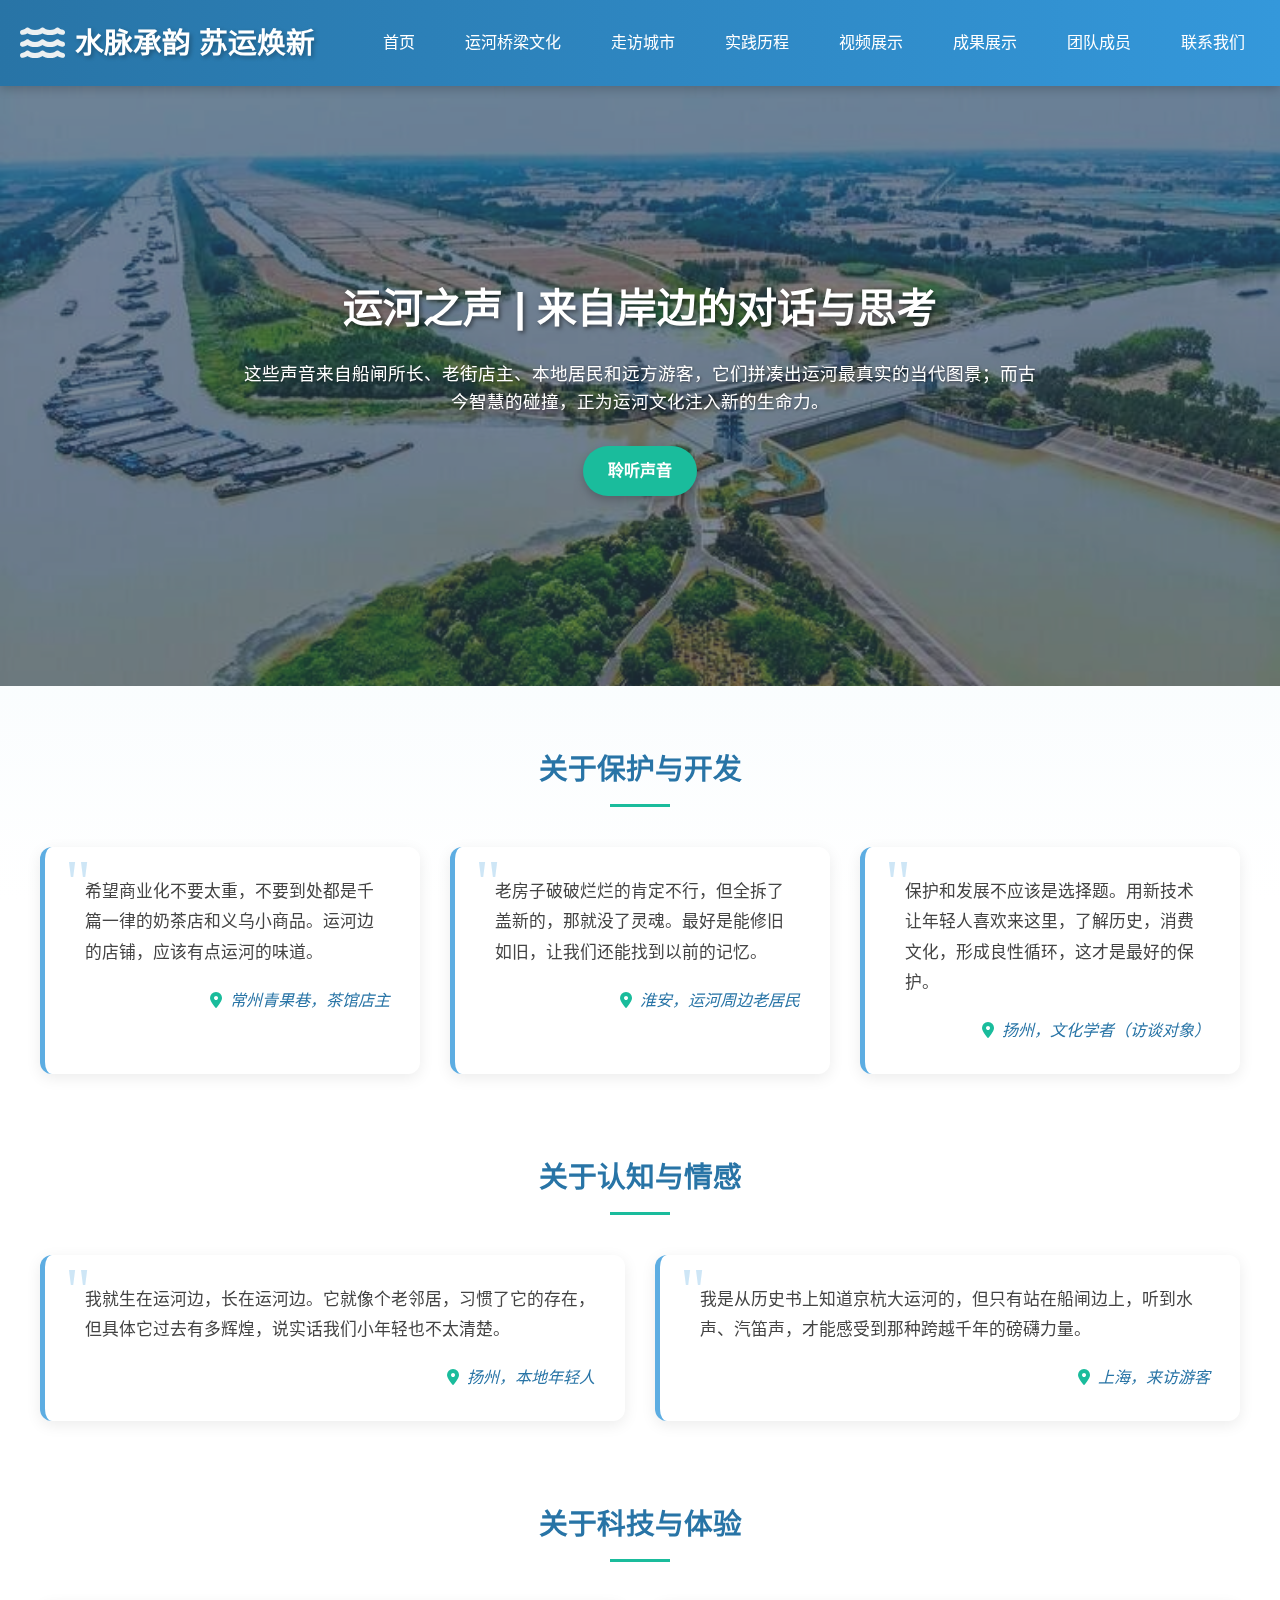
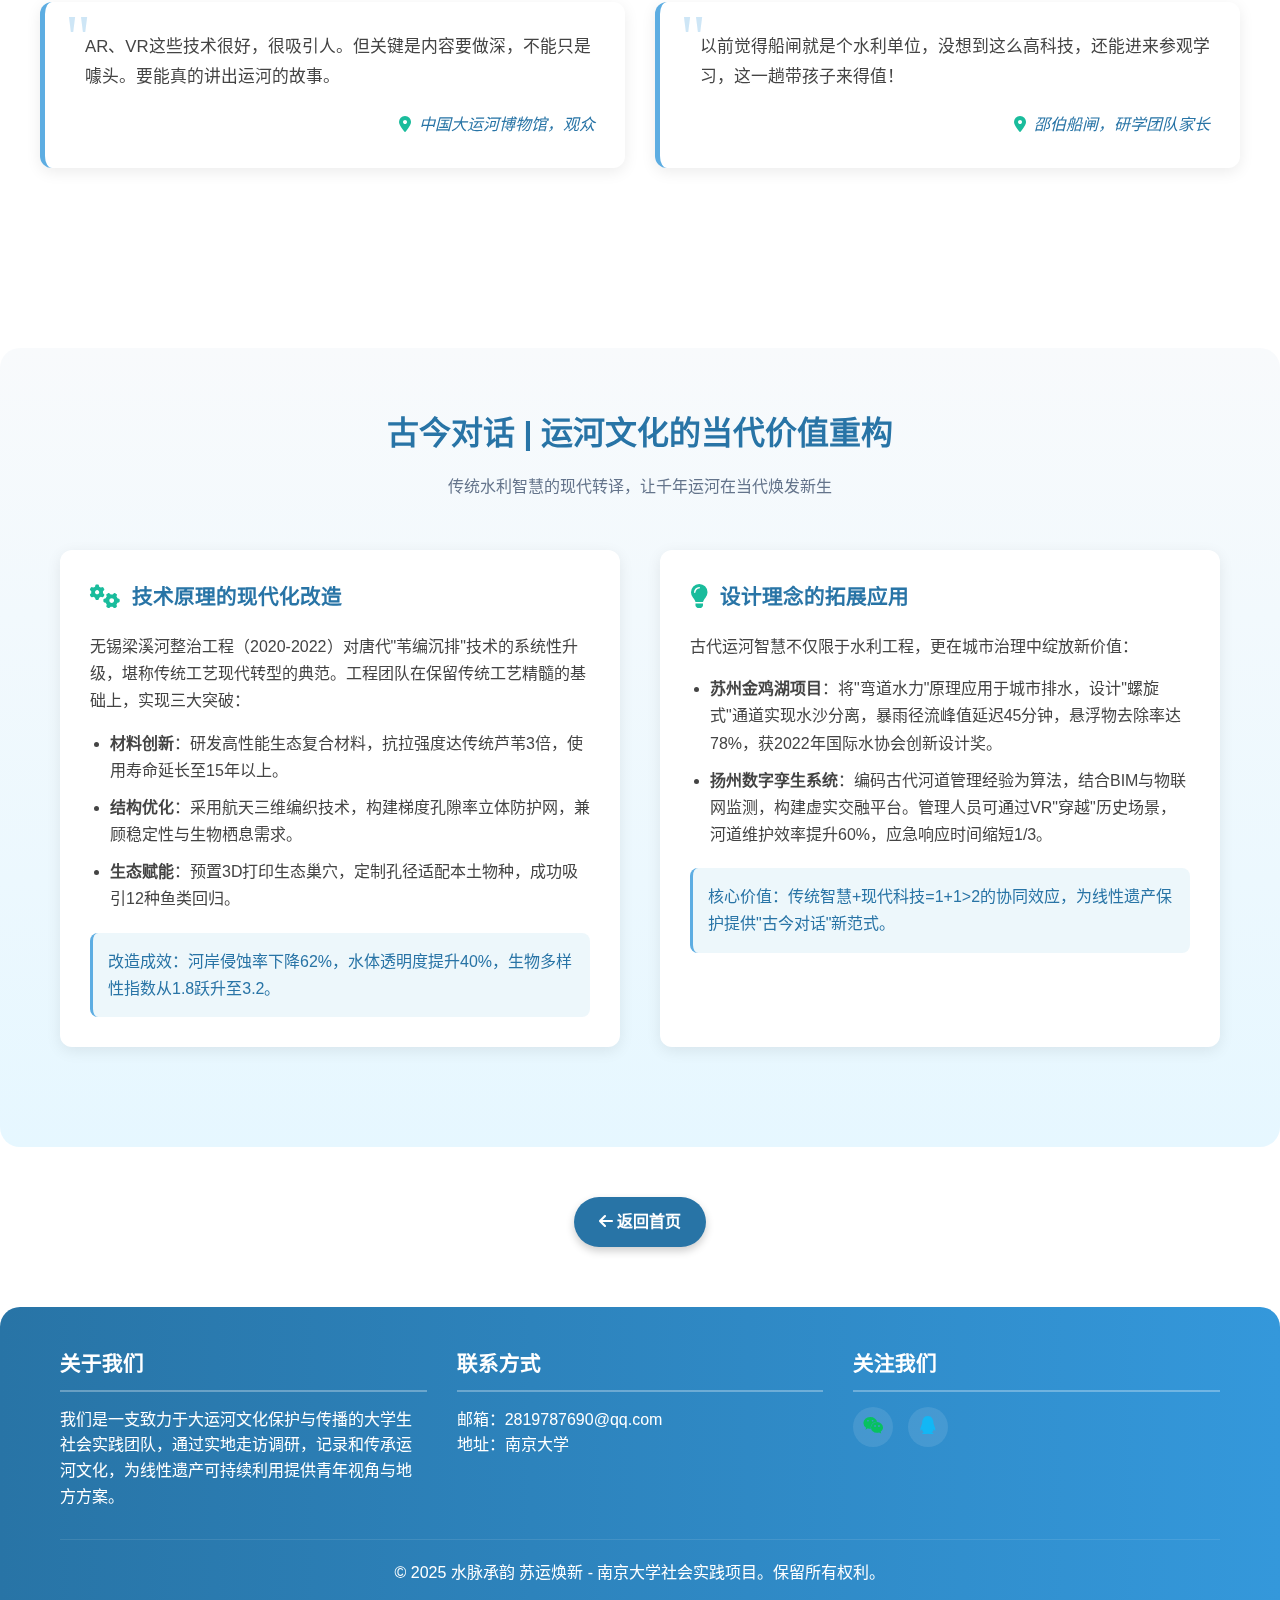
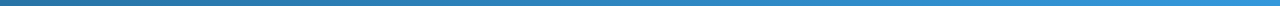
<file: canal-voice.html>
<!DOCTYPE html>
<html lang="zh-CN">
<head>
    <meta charset="UTF-8">
    <meta name="viewport" content="width=device-width, initial-scale=1.0">
    <title>运河之声 | 水脉承韵 苏运焕新</title>
    <link rel="icon" type="image/x-icon" href="Imgs/favicon.jpg">
    <link rel="stylesheet" href="https://cdnjs.cloudflare.com/ajax/libs/font-awesome/6.0.0/css/all.min.css">
    <link rel="stylesheet" href="styles.css">
    <style>
        /* 子页面专属样式 */
        .voice-hero {
            background: url('Imgs/城市地点/淮安1.jpg') center center/cover no-repeat;
            min-height: 600px;
            display: flex;
            align-items: center;
            position: relative;
        }
        .voice-hero::before {
            content: "";
            position: absolute;
            top: 0; left: 0; right: 0; bottom: 0;
            background: rgba(44, 62, 80, 0.6);
        }
        .voice-hero .container {
            position: relative;
            z-index: 2;
            color: white;
            text-align: center;
            padding: 40px 20px;
        }
        .voice-hero h2 {
            font-size: 2.5rem;
            margin-bottom: 20px;
            text-shadow: 2px 2px 4px rgba(0,0,0,0.5);
        }
        .voice-hero p {
            font-size: 1.1rem;
            max-width: 800px;
            margin: 0 auto 30px;
            text-shadow: 1px 1px 3px rgba(0,0,0,0.5);
        }

        /* 声音卡片样式 */
        .voice-section {
            padding: 60px 0;
        }
        .voice-card-group {
            margin-bottom: 80px;
        }
        .voice-card-group h3 {
            text-align: center;
            color: var(--canal-dark);
            font-size: 1.8rem;
            margin-bottom: 40px;
            position: relative;
            padding-bottom: 15px;
        }
        .voice-card-group h3::after {
            content: "";
            position: absolute;
            bottom: 0;
            left: 50%;
            transform: translateX(-50%);
            width: 60px;
            height: 3px;
            background: var(--accent-color);
        }

        .voice-cards {
            display: grid;
            grid-template-columns: repeat(auto-fit, minmax(320px, 1fr));
            gap: 30px;
        }
        .voice-card {
            background: white;
            border-radius: 12px;
            box-shadow: 0 4px 15px rgba(0,0,0,0.08);
            padding: 30px;
            border-left: 5px solid var(--canal-blue);
            position: relative;
            transition: transform 0.3s;
        }
        .voice-card:hover {
            transform: translateY(-8px);
            box-shadow: 0 8px 20px rgba(0,0,0,0.12);
        }
        .voice-card::before {
            content: '"';
            position: absolute;
            top: -15px;
            left: 20px;
            font-size: 4rem;
            color: var(--canal-light);
            font-family: Georgia, serif;
            opacity: 0.6;
        }
        .voice-content {
            font-size: 1.05rem;
            line-height: 1.8;
            color: #444;
            margin-bottom: 20px;
            padding-left: 10px;
        }
        .voice-source {
            text-align: right;
            color: var(--canal-dark);
            font-weight: 500;
            font-style: italic;
        }
        .voice-source i {
            margin-right: 8px;
            color: var(--accent-color);
        }

        /* 古今对话样式 */
        .dialogue-section {
            background: linear-gradient(to bottom, #f8fafc, #e6f7ff);
            padding: 60px 0;
            border-radius: 20px;
            margin: 40px 0;
        }
        .dialogue-header {
            text-align: center;
            margin-bottom: 50px;
        }
        .dialogue-header h3 {
            font-size: 2rem;
            color: var(--canal-dark);
            margin-bottom: 15px;
        }
        .dialogue-header p {
            max-width: 700px;
            margin: 0 auto;
            color: #64748b;
        }

        .dialogue-content {
            display: grid;
            grid-template-columns: repeat(auto-fit, minmax(350px, 1fr));
            gap: 40px;
            margin-bottom: 40px;
        }
        .dialogue-card {
            background: white;
            border-radius: 12px;
            box-shadow: 0 4px 15px rgba(0,0,0,0.08);
            padding: 30px;
            transition: transform 0.3s;
        }
        .dialogue-card:hover {
            transform: translateY(-5px);
        }
        .dialogue-card h4 {
            color: var(--canal-dark);
            font-size: 1.3rem;
            margin-bottom: 20px;
            display: flex;
            align-items: center;
        }
        .dialogue-card h4 i {
            margin-right: 12px;
            color: var(--accent-color);
            font-size: 1.5rem;
        }
        .dialogue-card p {
            color: #444;
            line-height: 1.7;
            margin-bottom: 15px;
        }
        .dialogue-card ul {
            padding-left: 20px;
            color: #444;
            line-height: 1.7;
            margin-bottom: 15px;
        }
        .dialogue-card ul li {
            margin-bottom: 10px;
        }
        .data-highlight {
            background: rgba(82, 179, 217, 0.1);
            padding: 15px;
            border-radius: 8px;
            border-left: 3px solid var(--canal-blue);
            margin-top: 20px;
        }
        .data-highlight p {
            color: var(--canal-dark);
            font-weight: 500;
            margin-bottom: 0;
        }

        /* 返回首页按钮 */
        .back-home {
            text-align: center;
            margin: 50px 0 30px;
        }
        .back-btn {
            background: var(--canal-dark);
            padding: 12px 25px;
            font-size: 1rem;
        }
        .back-btn:hover {
            background: var(--primary-color);
        }
    </style>
</head>
<body>
    <!-- 头部导航 -->
    <header>
        <div class="container header-content" style="max-width: 1300px;">
            <div class="logo">
                <i class="fas fa-water logo-icon"></i>
                <h1>水脉承韵 苏运焕新</h1>
            </div>
            <div class="nav-container">
                <nav>
                  <ul>
                      <li><a href="index.html">首页</a></li>
                      <li><a href="index.html#bridges-map">运河桥梁文化</a></li>
                      <li><a href="index.html#cities">走访城市</a></li>
                      <li><a href="index.html#history">实践历程</a></li>
                      <li><a href="index.html#video">视频展示</a></li>
                      <li><a href="index.html#achievements">成果展示</a></li>
                      <li><a href="index.html#team">团队成员</a></li>
                      <li><a href="index.html#contact">联系我们</a></li>
                    </ul>
                </nav>
            </div>
        </div>
    </header>

    <!-- 英雄区域 -->
    <section class="voice-hero">
        <div class="container">
            <h2>运河之声 | 来自岸边的对话与思考</h2>
            <p>这些声音来自船闸所长、老街店主、本地居民和远方游客，它们拼凑出运河最真实的当代图景；而古今智慧的碰撞，正为运河文化注入新的生命力。</p>
            <a href="#voice-content" class="btn">聆听声音</a>
        </div>
    </section>

    <!-- 运河之声内容区 -->
    <section class="voice-section container" id="voice-content">
        <!-- 第一组：关于保护与开发 -->
        <div class="voice-card-group">
            <h3>关于保护与开发</h3>
            <div class="voice-cards">
                <div class="voice-card">
                    <div class="voice-content">
                        希望商业化不要太重，不要到处都是千篇一律的奶茶店和义乌小商品。运河边的店铺，应该有点运河的味道。
                    </div>
                    <div class="voice-source">
                        <i class="fas fa-map-marker-alt"></i>常州青果巷，茶馆店主
                    </div>
                </div>
                <div class="voice-card">
                    <div class="voice-content">
                        老房子破破烂烂的肯定不行，但全拆了盖新的，那就没了灵魂。最好是能修旧如旧，让我们还能找到以前的记忆。
                    </div>
                    <div class="voice-source">
                        <i class="fas fa-map-marker-alt"></i>淮安，运河周边老居民
                    </div>
                </div>
                <div class="voice-card">
                    <div class="voice-content">
                        保护和发展不应该是选择题。用新技术让年轻人喜欢来这里，了解历史，消费文化，形成良性循环，这才是最好的保护。
                    </div>
                    <div class="voice-source">
                        <i class="fas fa-map-marker-alt"></i>扬州，文化学者（访谈对象）
                    </div>
                </div>
            </div>
        </div>

        <!-- 第二组：关于认知与情感 -->
        <div class="voice-card-group">
            <h3>关于认知与情感</h3>
            <div class="voice-cards">
                <div class="voice-card">
                    <div class="voice-content">
                        我就生在运河边，长在运河边。它就像个老邻居，习惯了它的存在，但具体它过去有多辉煌，说实话我们小年轻也不太清楚。
                    </div>
                    <div class="voice-source">
                        <i class="fas fa-map-marker-alt"></i>扬州，本地年轻人
                    </div>
                </div>
                <div class="voice-card">
                    <div class="voice-content">
                        我是从历史书上知道京杭大运河的，但只有站在船闸边上，听到水声、汽笛声，才能感受到那种跨越千年的磅礴力量。
                    </div>
                    <div class="voice-source">
                        <i class="fas fa-map-marker-alt"></i>上海，来访游客
                    </div>
                </div>
            </div>
        </div>

        <!-- 第三组：关于科技与体验 -->
        <div class="voice-card-group">
            <h3>关于科技与体验</h3>
            <div class="voice-cards">
                <div class="voice-card">
                    <div class="voice-content">
                        AR、VR这些技术很好，很吸引人。但关键是内容要做深，不能只是噱头。要能真的讲出运河的故事。
                    </div>
                    <div class="voice-source">
                        <i class="fas fa-map-marker-alt"></i>中国大运河博物馆，观众
                    </div>
                </div>
                <div class="voice-card">
                    <div class="voice-content">
                        以前觉得船闸就是个水利单位，没想到这么高科技，还能进来参观学习，这一趟带孩子来得值！
                    </div>
                    <div class="voice-source">
                        <i class="fas fa-map-marker-alt"></i>邵伯船闸，研学团队家长
                    </div>
                </div>
            </div>
        </div>
    </section>

    <!-- 古今对话区域 -->
    <section class="dialogue-section">
        <div class="container">
            <div class="dialogue-header">
                <h3>古今对话 | 运河文化的当代价值重构</h3>
                <p>传统水利智慧的现代转译，让千年运河在当代焕发新生</p>
            </div>

            <div class="dialogue-content">
                <div class="dialogue-card">
                    <h4><i class="fas fa-cogs"></i>技术原理的现代化改造</h4>
                    <p>无锡梁溪河整治工程（2020-2022）对唐代"苇编沉排"技术的系统性升级，堪称传统工艺现代转型的典范。工程团队在保留传统工艺精髓的基础上，实现三大突破：</p>
                    <ul>
                        <li><strong>材料创新</strong>：研发高性能生态复合材料，抗拉强度达传统芦苇3倍，使用寿命延长至15年以上。</li>
                        <li><strong>结构优化</strong>：采用航天三维编织技术，构建梯度孔隙率立体防护网，兼顾稳定性与生物栖息需求。</li>
                        <li><strong>生态赋能</strong>：预置3D打印生态巢穴，定制孔径适配本土物种，成功吸引12种鱼类回归。</li>
                    </ul>
                    <div class="data-highlight">
                        <p>改造成效：河岸侵蚀率下降62%，水体透明度提升40%，生物多样性指数从1.8跃升至3.2。</p>
                    </div>
                </div>

                <div class="dialogue-card">
                    <h4><i class="fas fa-lightbulb"></i>设计理念的拓展应用</h4>
                    <p>古代运河智慧不仅限于水利工程，更在城市治理中绽放新价值：</p>
                    <ul>
                        <li><strong>苏州金鸡湖项目</strong>：将"弯道水力"原理应用于城市排水，设计"螺旋式"通道实现水沙分离，暴雨径流峰值延迟45分钟，悬浮物去除率达78%，获2022年国际水协会创新设计奖。</li>
                        <li><strong>扬州数字孪生系统</strong>：编码古代河道管理经验为算法，结合BIM与物联网监测，构建虚实交融平台。管理人员可通过VR"穿越"历史场景，河道维护效率提升60%，应急响应时间缩短1/3。</li>
                    </ul>
                    <div class="data-highlight">
                        <p>核心价值：传统智慧+现代科技=1+1>2的协同效应，为线性遗产保护提供"古今对话"新范式。</p>
                    </div>
                </div>
            </div>
        </div>
    </section>

    <!-- 返回首页按钮 -->
    <div class="back-home">
        <a href="index.html" class="btn back-btn">
            <i class="fas fa-arrow-left"></i> 返回首页
        </a>
    </div>

    <!-- 页脚 -->
    <footer id="contact">
        <div class="container">
            <div class="footer-content">
                <div class="footer-section">
                    <h3>关于我们</h3>
                    <p>我们是一支致力于大运河文化保护与传播的大学生社会实践团队，通过实地走访调研，记录和传承运河文化，为线性遗产可持续利用提供青年视角与地方方案。</p>
                </div>
                <div class="footer-section">
                    <h3>联系方式</h3>
                    <p>邮箱：2819787690@qq.com</p>
                    <p>地址：南京大学</p>
                </div>
                <div class="footer-section">
                    <h3>关注我们</h3>
                    <div class="social-icons">
                        <a href="https://mp.weixin.qq.com/s?__biz=Mzg5MTU0NDIzOQ==&mid=2247502585&idx=1&sn=f85b70a20ae96cf1b1bb78f397ac895f&chksm=ce27353131debb6f137f5c96e31710c828c0b42c5206c2f3a169473ee65dfceda7ea0479ed5d&mpshare=1&scene=23&srcid=0814sRfQrz40st7plszhYQSC&sharer_shareinfo=2281aaf15fbe261435b5379f9adf84bc&sharer_shareinfo_first=e9d4137b5ffcf6c62008227eb68d100f#rd" target="_blank" title="阅读公众号文章，关注公众号查看更多运河文化内容" class="wechat-icon">
                            <i class="fab fa-weixin" style="color: #07C160; font-size: 18px;"></i>
                            <span class="wechat-qrcode">
                                <img src="Imgs/微信公众号.jpg" alt="微信公众号二维码">
                            </span>
                        </a>
                        <a href="https://qm.qq.com/cgi-bin/qm/qr?k=9WS-JdUztmzHa7_UgUBd-GJWglkD8xI0&jump_from=webapi&authKey=VMgMszLOduFJGY88V7jTaAxbTYU63xEJJJXwdATCJ1J+6hw1e+DiFZeZtEekc2qw" target="_blank" title="加入QQ群获取实践调研资料">
                          <i class="fab fa-qq" style="color: #12B7F5; font-size: 18px;"></i>
                        </a>
                    </div>
                </div>
            </div>
            <div class="footer-bottom">
                <p>&copy; 2025 水脉承韵 苏运焕新 - 南京大学社会实践项目。保留所有权利。</p>
            </div>
        </div>
    </footer>

    <script src="JavaScript/main.js"></script>
</body>
</html>
</file>
<file: styles.css>
* {
    margin: 0;
    padding: 0;
    box-sizing: border-box;
    font-family: 'Microsoft YaHei', 'SimHei', sans-serif;
}

:root {
    --primary-color: #3498db;
    --secondary-color: #2980b9;
    --accent-color: #1abc9c;
    --light-color: #ecf0f1;
    --dark-color: #2c3e50;
    --canal-blue: #5dade2;
    --canal-light: #aed6f1;
    --canal-dark: #2874a6;
}

body {
    background: linear-gradient(to bottom, #eaf6fb, #ffffff);
    background-attachment: fixed;
    background-size: cover;
    color: #333;
    line-height: 1.6;
    position: relative;
}

/* 叠加半透明水波效果 */
body::before {
    content: "";
    position: fixed;
    top: 0; left: 0; right: 0; bottom: 0;
    background-image: url('https://www.transparenttextures.com/patterns/wavecut.png');
    opacity: 0.3;
    z-index: -1;
    animation: waveMove 10s infinite linear;
}
@keyframes waveMove {
    0% { background-position: 0 0; }
    100% { background-position: 100px 100px; }
}

.container {
    max-width: 1200px;
    margin: 0 auto;
    padding: 0 20px;
}

/* 头部样式 */
header {
    background: linear-gradient(to right, var(--canal-dark), var(--primary-color));
    color: white;
    padding: 20px 0;
    position: sticky;
    top: 0;
    z-index: 100;
    box-shadow: 0 3px 10px rgba(0, 0, 0, 0.2);
}

.header-content {
    display: flex;
    justify-content: space-between;
    align-items: center;
}

.logo {
    display: flex;
    align-items: center;
}

.logo h1 {
    font-size: 1.8rem;
    margin-left: 10px;
    text-shadow: 2px 2px 4px rgba(0, 0, 0, 0.3);
}

.logo-icon {
    font-size: 2.5rem;
    color: var(--light-color);
}

nav ul {
    display: flex;
    list-style: none;
}

nav ul li {
    margin-left: 20px;
}

nav ul li a {
    color: white;
    text-decoration: none;
    font-weight: 500;
    padding: 8px 15px;
    border-radius: 20px;
    transition: all 0.3s;
}

nav ul li a:hover,
nav ul li a.active {
    background: rgba(255, 255, 255, 0.2);
    transform: translateY(-2px);
}

/* 英雄区域 */
.hero {
    background: url('Imgs/城市地点/运河.png') center center/cover no-repeat;
    min-height: 750px;
    display: flex;
    align-items: center;
    animation: backgroundMove 10s linear 1;
    animation-fill-mode: forwards;
    will-change: background-position;
}
@keyframes backgroundMove {
    0% { background-position: center center; }
    100% { background-position: center top; }
}
.hero .container {
    background: rgba(255,255,255,0.72);
    border-radius: 16px;
    max-width: 1200px;           
    margin: 40px auto;
    padding: 48px 40px;      
    box-shadow: 0 4px 24px rgba(0,0,0,0.08);
    text-align: center;  
}
.hero h2 {
    font-size: 3rem;
    line-height: 1.4;
    margin-bottom: 20px;
}
.hero p {
    font-size: 1.2rem;
    line-height: 1.8;
    margin-bottom: 30px;
}
.hero .btn {
    display: inline-block;
    margin: 0 auto;
    text-align: center;
}
#particles-js {
    position: relative;
    height: 750px;
    background: url('Imgs/城市地点/运河.png') center center/cover no-repeat;
}
#particles-js .container {
    position: relative;
    z-index: 2;
}

.btn {
    display: inline-block;
    background: var(--accent-color);
    color: white;
    padding: 12px 25px;
    text-decoration: none;
    border-radius: 30px;
    font-weight: bold;
    transition: all 0.3s;
    box-shadow: 0 4px 8px rgba(0, 0, 0, 0.2);
}

.btn:hover {
    background: var(--canal-dark);
    transform: translateY(-3px);
    box-shadow: 0 6px 12px rgba(0, 0, 0, 0.3);
}

/* 城市介绍部分 */
.section-title {
    text-align: center;
    margin: 40px 0;
    color: var(--canal-dark);
    position: relative;
    padding-bottom: 15px;
}

.section-title::after {
    content: "";
    position: absolute;
    bottom: 0;
    left: 50%;
    transform: translateX(-50%);
    width: 80px;
    height: 3px;
    background: var(--primary-color);
}

.cities {
    display: grid;
    grid-template-columns: repeat(auto-fit, minmax(300px, 1fr));
    gap: 30px;
    margin-bottom: 50px;
}

.city-card {
    background: white;
    border-radius: 10px;
    overflow: hidden;
    box-shadow: 0 5px 15px rgba(0, 0, 0, 0.1);
    transition: transform 0.3s;
    border: 1px solid var(--canal-light);
}

.city-card:hover {
    transform: translateY(-10px);
    box-shadow: 0 12px 20px rgba(0, 0, 0, 0.15);
}

.city-img {
    height: 200px;
    background: linear-gradient(to right, var(--canal-blue), var(--primary-color));
    display: flex;
    align-items: center;
    justify-content: center;
    color: white;
    font-size: 3rem;
    position: relative;
    overflow: hidden;
}

.city-img::after {
    content: "";
    position: absolute;
    bottom: 0;
    left: 0;
    width: 100%;
    height: 30%;
    background: linear-gradient(to top, rgba(0,0,0,0.4), transparent);
}

.city-content {
    padding: 20px;
}

.city-content h3 {
    color: var(--canal-dark);
    margin-bottom: 10px;
    font-size: 1.5rem;
}

/* 视频部分 */
.video-section {
    background: linear-gradient(to bottom, var(--canal-light), white);
    padding: 60px 0;
    margin: 40px 0;
    border-radius: 20px;
}

.video-container {
    position: relative;
    width: 100%;
    max-width: 800px;
    margin: 0 auto;
    border-radius: 15px;
    overflow: hidden;
    box-shadow: 0 10px 30px rgba(0, 0, 0, 0.2);
}

.video-container iframe {
    width: 100%;
    height: 450px;
    border: none;
}

.video-description {
    text-align: center;
    margin-top: 20px;
    color: var(--dark-color);
}

/* 时间线部分 */
.timeline {
    position: relative;
    max-width: 1000px;
    margin: 40px auto;
    padding: 20px;
}

.timeline::after {
    content: '';
    position: absolute;
    width: 6px;
    background-color: var(--canal-blue);
    top: 0;
    bottom: 0;
    left: 50%;
    margin-left: -3px;
    border-radius: 3px;
}

.timeline-item {
    padding: 10px 40px;
    position: relative;
    width: 50%;
    box-sizing: border-box;
}

.timeline-item:nth-child(odd) {
    left: 0;
}

.timeline-item:nth-child(even) {
    left: 50%;
}

.timeline-content {
    padding: 20px;
    background-color: white;
    position: relative;
    border-radius: 10px;
    box-shadow: 0 3px 10px rgba(0, 0, 0, 0.1);
    border-left: 4px solid var(--canal-blue);
}

.timeline-content h3 {
    color: var(--canal-dark);
    margin-bottom: 10px;
}

/* 团队部分 */
.team {
    display: grid;
    grid-template-columns: repeat(5, 1fr); /* 每行 5 个 */
    gap: 20px;
    margin-bottom: 50px;
    justify-items: center;
}

.team-member {
    text-align: center;
    background: white;
    padding: 15px;
    border-radius: 10px;
    box-shadow: 0 5px 15px rgba(0, 0, 0, 0.1);
    transition: transform 0.3s;
    width: 180px; /* 缩小展示框 */
}

.team-member:hover {
    transform: translateY(-5px);
    box-shadow: 0 8px 20px rgba(0, 0, 0, 0.15);
}

.member-img {
    width: 90px;
    height: 90px;
    border-radius: 50%;
    margin: 0 auto 10px;
    background: linear-gradient(to right, var(--canal-blue), var(--primary-color));
    display: flex;
    align-items: center;
    justify-content: center;
    color: white;
    font-size: 2rem;
}

/* 页脚 */
footer {
    background: linear-gradient(to right, var(--canal-dark), var(--primary-color));
    color: white;
    padding: 40px 0 20px;
    margin-top: 60px;
    border-radius: 20px 20px 0 0;
}

.footer-content {
    display: grid;
    grid-template-columns: repeat(auto-fit, minmax(250px, 1fr));
    gap: 30px;
    margin-bottom: 30px;
}

.footer-section h3 {
    margin-bottom: 15px;
    font-size: 1.3rem;
    border-bottom: 2px solid rgba(255, 255, 255, 0.3);
    padding-bottom: 10px;
}

.footer-bottom {
    text-align: center;
    padding-top: 20px;
    border-top: 1px solid rgba(255, 255, 255, 0.1);
}

.social-icons {
    display: flex;
    gap: 15px;
}

.social-icons a {
    display: inline-block;
    width: 40px;
    height: 40px;
    background: rgba(255, 255, 255, 0.1);
    border-radius: 50%;
    text-align: center;
    line-height: 40px;
    color: white;
    transition: all 0.3s;
}

.social-icons a:hover {
    background: rgba(255, 255, 255, 0.2);
    transform: translateY(-3px);
}

/* 新增：成果展示模块样式 */
.achievements {
    padding: 20px 0 60px;
}

.achievements-grid {
    display: grid;
    grid-template-columns: repeat(auto-fit, minmax(300px, 1fr));
    gap: 30px;
    margin-bottom: 50px;
}

.achievement-card {
    background-color: #fff;
    border-radius: 12px;
    box-shadow: 0 4px 12px rgba(0,0,0,0.08);
    padding: 25px;
    transition: transform 0.3s ease;
    border: 1px solid var(--canal-light);
}

.achievement-card:hover {
    transform: translateY(-5px);
    box-shadow: 0 8px 16px rgba(0,0,0,0.12);
}

.card-icon {
    width: 60px;
    height: 60px;
    border-radius: 50%;
    background-color: #eff6ff;
    color: var(--canal-dark);
    display: flex;
    align-items: center;
    justify-content: center;
    font-size: 24px;
    margin-bottom: 20px;
}

.card-title {
    font-size: 18px;
    color: var(--canal-dark);
    margin-bottom: 15px;
    font-weight: 600;
}

.card-content {
    font-size: 14px;
    color: #64748b;
    line-height: 1.6;
}

.card-content ul {
    padding-left: 20px;
    margin-top: 10px;
}

.card-content li {
    margin-bottom: 8px;
}

/* 整合数据后图表专属样式 */
.data-visualization {
    background-color: #fff;
    border-radius: 12px;
    box-shadow: 0 4px 12px rgba(0,0,0,0.08);
    padding: 35px;
    margin-top: 20px;
    border: 1px solid var(--canal-light);
}

.chart-row {
    display: grid;
    grid-template-columns: repeat(3, 1fr);
    gap: 25px;
    margin-bottom: 30px;
}

.chart-box {
    height: 500px;
    padding: 15px;
    border: 1px solid var(--canal-light);
    border-radius: 10px;
    background: #fff;
    box-shadow: 0 2px 8px rgba(0,0,0,0.05);
    display: flex;
    flex-direction: column;
}

.chart-box h4 {
    font-size: 14px;
    color: var(--canal-dark);
    margin-bottom: 12px;
    font-weight: 600;
    text-align: left;
    width: 100%;
    white-space: nowrap;
    overflow: hidden;
    text-overflow: ellipsis;
}

.chart-inner {
    width: 100%;
    height: calc(100% - 40px); /* 预留标题和说明文字空间 */
    display: flex;
    align-items: center;
    justify-content: center;
}

.chart-box p {
    margin-top: 8px;
    color: #64748b;
    font-size: 12px;
    text-align: center;
}

.visualization-title {
    font-size: 20px;
    color: var(--canal-dark);
    margin-bottom: 25px;
    text-align: center;
}

.report-download {
    text-align: center;
    margin-top: 40px;
}

.report-btn {
    padding: 12px 24px;
    font-size: 16px;
}

.wechat-icon {
    position: relative;
    display: inline-block; /* 确保元素正确定位 */
}

.wechat-qrcode {
    position: absolute;
    bottom: 100%;
    left: 50%;
    transform: translateX(-50%);
    padding: 8px;
    background-color: white;
    border-radius: 8px;
    box-shadow: 0 3px 10px rgba(0, 0, 0, 0.2);
    opacity: 0;
    visibility: hidden;
    transition: all 0.3s ease;
    z-index: 100; /* 提高层级确保可见 */
    margin-bottom: 10px;
    pointer-events: none; /* 确保鼠标移开图标时能触发隐藏 */
}

/* 缩小二维码尺寸 */
.wechat-qrcode img {
    width: 120px;
    height: 120px;
    display: block;
}

/* 悬停时显示 */
.wechat-icon:hover .wechat-qrcode {
    opacity: 1;
    visibility: visible;
    pointer-events: auto;
}

/* 二维码底部小三角 */
.wechat-qrcode::after {
    content: '';
    position: absolute;
    top: 100%;
    left: 50%;
    transform: translateX(-50%);
    border-width: 6px;
    border-style: solid;
    border-color: white transparent transparent transparent;
}

/* 响应式设计 */
@media (max-width: 768px) {
    .header-content {
        flex-direction: column;
        text-align: center;
    }
    .hero h2 {
        font-size: 2rem;
    }
    .hero p {
        font-size: 1rem;
    }
    .hero .btn {
        padding: 10px 20px;
    }
    
    nav ul {
        margin-top: 20px;
        justify-content: center;
        flex-wrap: wrap;
    }
    
    nav ul li {
        margin: 5px;
    }
    
    .timeline::after {
        left: 31px;
    }
    
    .timeline-item {
        width: 100%;
        padding-left: 70px;
        padding-right: 25px;
    }
    
    .timeline-item:nth-child(even) {
        left: 0;
    }
    
    .hero {
        padding: 60px 20px;
    }
    
    .hero h2 {
        font-size: 2rem;
    }

    .cities {
        grid-template-columns: 1fr;
    }

    .timeline-item {
        width: 100%;
        padding-left: 20px;
    }
    
    .video-container iframe {
        height: 250px;
    }

    .chart-container {
        grid-template-columns: 1fr;
    }

    .chart-row {
        grid-template-columns: 1fr !important; /* 强制单列 */
    }
    .chart-box {
        height: 280px !important; /* 降低移动端图表高度，避免遮挡 */
        padding: 15px !important;
    }
    .visualization-title {
        font-size: 18px !important;
    }
    .chart-box p {
        font-size: 13px !important;
    }

    .team {
        grid-template-columns: repeat(2, 1fr);
    }

    /* 成果展示响应式 */
    .achievements-grid {
        grid-template-columns: 1fr;
    }

    .chart-container {
        grid-template-columns: 1fr;
    }

    .wechat-qrcode img {
        width: 100px;
        height: 100px;
    }
    
}
</file>
